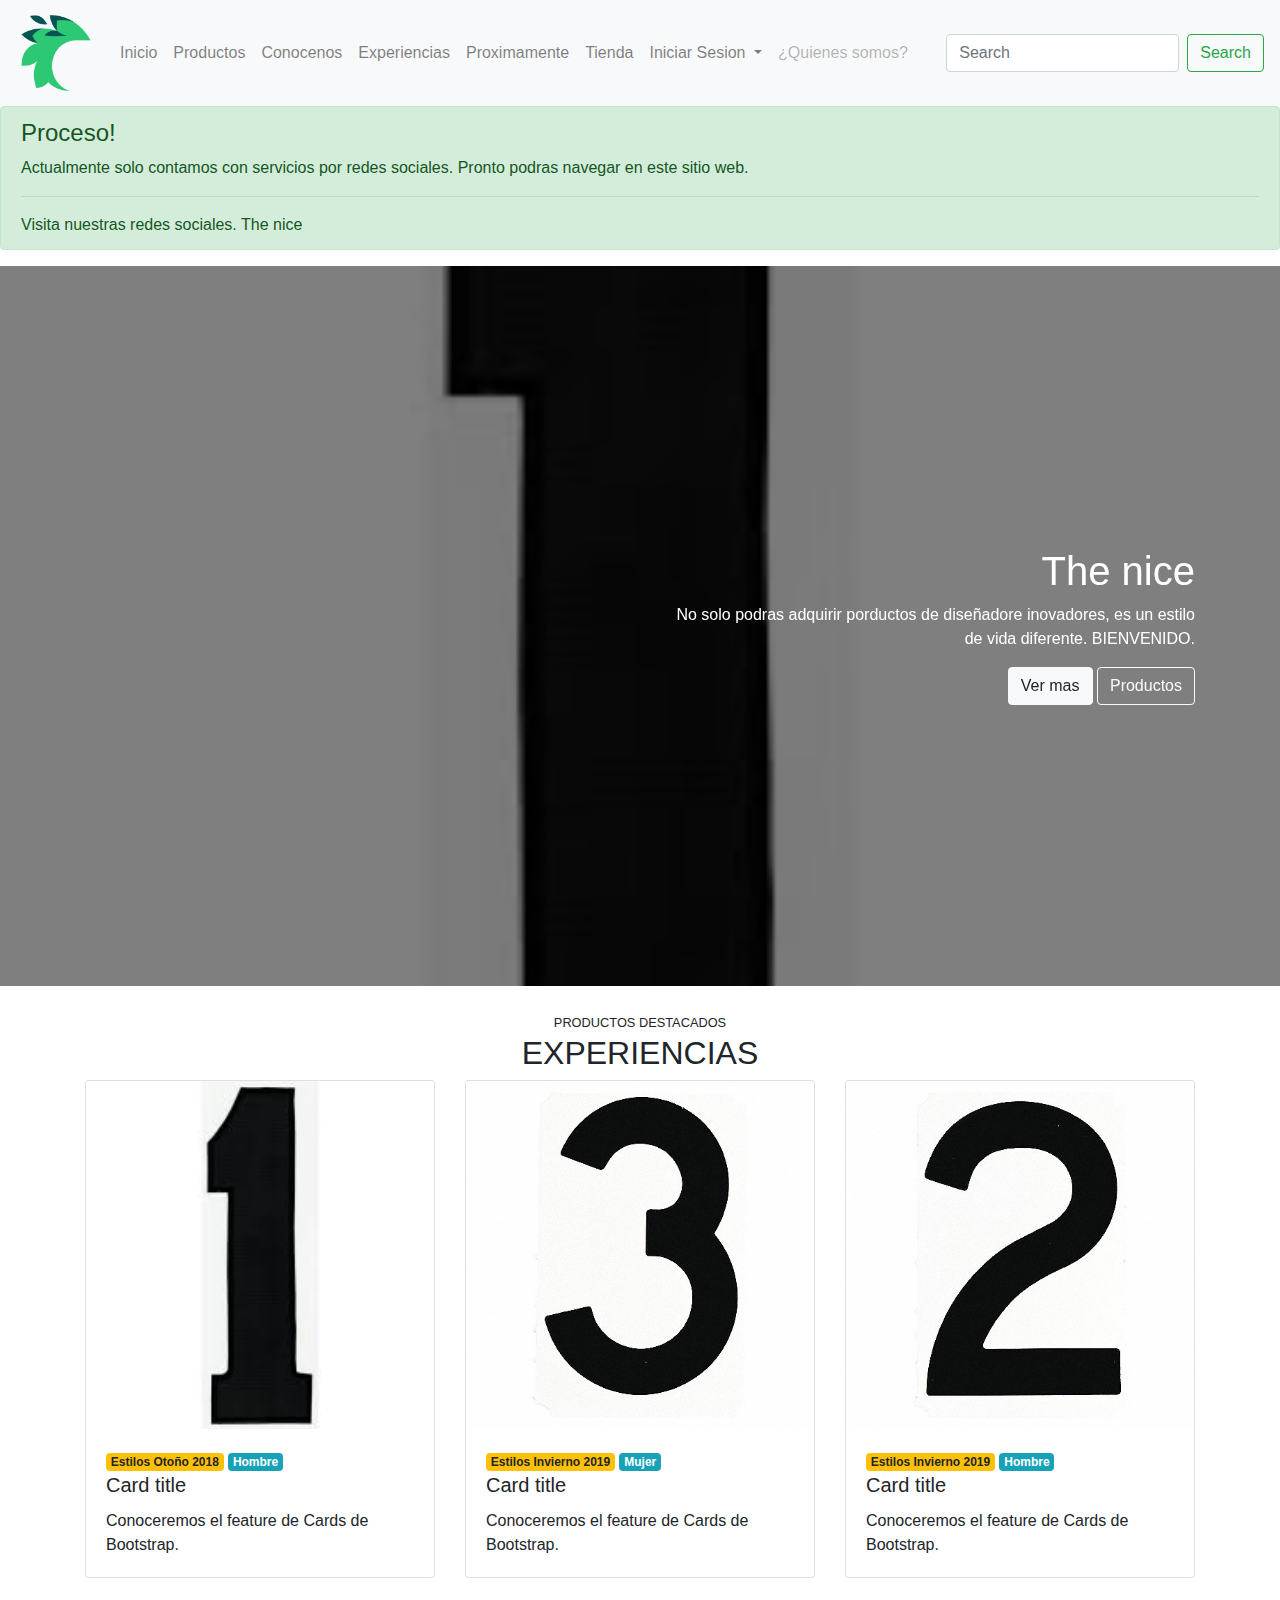
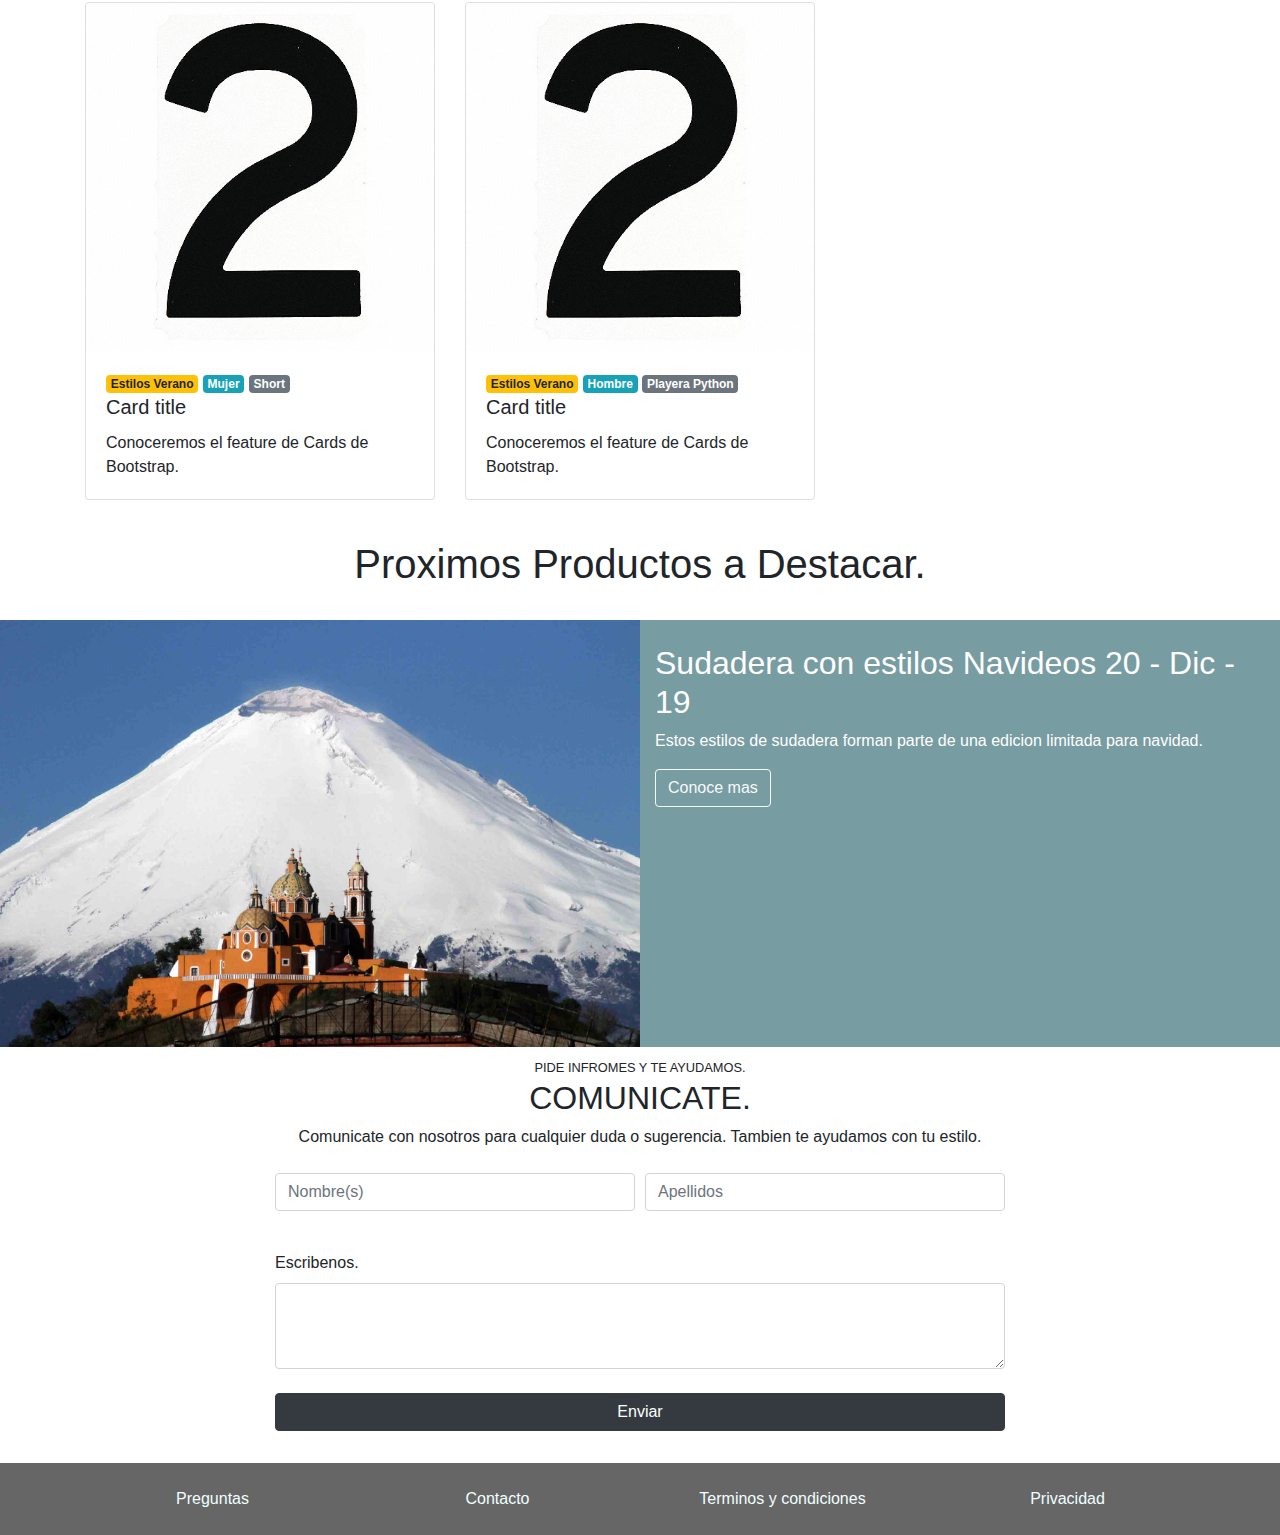
<file: index.html>
<!doctype html>
<html lang="en">
  <head>

    <!-- Required meta tags -->
    <meta charset="utf-8">
    <meta name="viewport" content="width=device-width, initial-scale=1, shrink-to-fit=no">
    <link rel="stylesheet" href="css/estilos.css">
    <!-- Bootstrap CSS -->
    <link rel="stylesheet" href="https://stackpath.bootstrapcdn.com/bootstrap/4.4.1/css/bootstrap.min.css" integrity="sha384-Vkoo8x4CGsO3+Hhxv8T/Q5PaXtkKtu6ug5TOeNV6gBiFeWPGFN9MuhOf23Q9Ifjh" crossorigin="anonymous">

    <title>Pagina Bootstrap</title>
  </head>
  <!--Agregar el Scrollspy en el body-->
  <body data-spy="scroll" data-target="#navbarSupportedContent" data-offset="57">


    <!--Inicio del Header-->
    <nav id="header" class="navbar navbar-expand-lg navbar-light bg-light sticky-top">
      <!--<div class="container"> Opcional -->
        <a class="navbar-brand" href="#">
          <img src="img/logo.png">
        </a>
        <button class="navbar-toggler" type="button" data-toggle="collapse" data-target="#navbarSupportedContent" aria-controls="navbarSupportedContent" aria-expanded="false" aria-label="Toggle navigation">
          <span class="navbar-toggler-icon "></span>
        </button>
      
        <div class="collapse navbar-collapse" id="navbarSupportedContent">
          <ul class="navbar-nav mr-auto">
            <li class="nav-item">
              <a class="nav-link" href="#main">Inicio </a>
            </li>
            <li class="nav-item">
              <a class="nav-link" href="#" data-toggle="modal" data-target="#modalProductos">Productos</a>
            </li>
            <li class="nav-item">
              <a class="nav-link" href="#">Conocenos</a>
            </li>
            <li class="nav-item">
              <a class="nav-link" href="#cards-people">Experiencias</a>
            </li>
            <li class="nav-item">
              <a class="nav-link " href="#more-priductos">Proximamente</a>
            </li>
            <li class="nav-item">
              <a class="nav-link" href="#relleno-formulario">Tienda</a>
            </li>
            <li class="nav-item dropdown">
              <a class="nav-link dropdown-toggle" href="#" id="navbarDropdown" role="button" data-toggle="dropdown" aria-haspopup="true" aria-expanded="false">
                Iniciar Sesion
              </a>
              <div class="dropdown-menu" aria-labelledby="navbarDropdown">
                <a class="dropdown-item" href="#">Tengo una cuenta</a>
                <a class="dropdown-item" href="registro.html">Soy nuevo</a>
              </div>
            </li>
            <!--Elemento desabilitado-->
            <li class="nav-item">
              <a class="nav-link disabled" href="#">¿Quienes somos?</a>
            </li>
          </ul>
          <form class="form-inline my-2 my-lg-0">
            <input class="form-control mr-sm-2" type="search" placeholder="Search" aria-label="Search">
            <button class="btn btn-outline-success my-2 my-sm-0" type="submit">Search</button>
          </form>
        </div>
      <!--</div> opcional-->
    </nav>
    <!--Fin del Header-->

    <!--Alerta Temporal-->

    <div class="alert alert-success" role="alert">
      <h4 class="alert-heading">Proceso!</h4>
      <p>Actualmente solo contamos con servicios por redes sociales. Pronto podras navegar en este sitio web.</p>
      <hr>
      <p class="mb-0">Visita nuestras redes sociales. The nice</p>
    </div>

    <!--Fin Alerta Temporal-->


    <!--Inicio del primer Carousel-->
    <main id="main">
      <div id="carousel" class="carousel slide" data-ride="carousel" data-pause = "false">
        <div class="carousel-inner">
          <div class="carousel-item active">
            <img class="d-block w-100" src="img/img_Carousel/img1.jpg" alt="First slide">
          </div>
          <div class="carousel-item">
            <img class="d-block w-100" src="img/img_Carousel/img2.jpg" alt="Second slide">
          </div>
          <div class="carousel-item">
            <img class="d-block w-100" src="img/img_Carousel/img3.jpg" alt="Third slide">
          </div>
          <div class="overlay">
            <div class="container">
              <div class="row align-items-center">
                <div class="col-md-6 offset-md-6 text-center text-md-right">
                  <h1>The nice</h1>
                  <!--Aparecer y desaparecer texto en dispositivos medianos-->
                  <p class="d-none d-md-block">No solo podras adquirir porductos de diseñadore inovadores,
                    es un estilo de vida diferente. BIENVENIDO.
                  </p>
                  <a class="btn btn-light" href="#">Ver mas</a>
                  <button class="btn btn-outline-light" type="button">Productos</button>
                </div>
              </div>
            </div>
          </div>
        </div>
      </div>
    </main>
    <!--Fin del primer Carousel-->


    <!--Inicio insercion de las Cards-->
    <section id="cards-people" class="mt-4 ">
        <div class="container" >
          <div class="row ">          
            <div class="col text-center text-uppercase">
              <small>Productos destacados</small>
              <h2>Experiencias</h2>
            </div>
          </div>
          <div class="row">
            <!--Start 1st picture-->
            <div class="col-12 col-md-6 col-lg-4 mb-4">
              <div class="card" >
                <img class="card-img-top" src="img/img_Carousel/img1.jpg" alt="first foto">
                <div class="card-body">
                  <div class="badges">
                    <span class="badge badge-warning">Estilos Otoño 2018</span>
                    <span class="badge badge-info">Hombre</span>
                  </div>
                  <h5 class="card-title">Card title</h5>
                  <p class="card-text">Conoceremos el feature de Cards de Bootstrap. </p>
                </div>
              </div>
            </div>
            <!--Start 2 picture-->
            <div class="col-12 col-md-6 col-lg-4 mb-4">
              <div class="card" >
                <img class="card-img-top" src="img/img_Carousel/img2.jpg" alt="second foto">
                <div class="card-body">
                  <div class="badges">
                    <span class="badge badge-warning">Estilos Invierno 2019</span>
                    <span class="badge badge-info">Mujer</span>
                  </div>
                  <h5 class="card-title">Card title</h5>
                  <p class="card-text">Conoceremos el feature de Cards de Bootstrap. </p>
                </div>
              </div>
            </div>
            <!--Start 3 picture-->
            <div class="col-12 col-md-6 col-lg-4 mb-4">
              <div class="card" >
                <img class="card-img-top" src="img/img_Carousel/img3.jpg" alt="Third foto">
                <div class="card-body">
                  <div class="badges">
                    <span class="badge badge-warning">Estilos Invierno 2019</span>
                    <span class="badge badge-info">Hombre</span>
                  </div>
                  <h5 class="card-title">Card title</h5>
                  <p class="card-text">Conoceremos el feature de Cards de Bootstrap. </p>
                </div>
              </div>
            </div>
            <!--Start 4 picture-->
            <div class="col-12 col-md-6 col-lg-4 mb-4">
              <div class="card" >
                <img class="card-img-top" src="img/img_Carousel/img3.jpg" alt="Third foto">
                <div class="card-body">
                  <div class="badges">
                    <span class="badge badge-warning">Estilos Verano</span>
                    <span class="badge badge-info">Mujer</span>
                    <span class="badge badge-secondary">Short</span>
                  </div>
                  <h5 class="card-title">Card title</h5>
                  <p class="card-text">Conoceremos el feature de Cards de Bootstrap. </p>
                </div>
              </div>
            </div>
            <!--Start 5 picture-->
            <div class="col-12 col-md-6 col-lg-4 mb-4">
              <div class="card" >
                <img class="card-img-top" src="img/img_Carousel/img3.jpg" alt="Third foto">
                <div class="card-body">
                  <div class="badges">
                    <span class="badge badge-warning">Estilos Verano</span>
                    <span class="badge badge-info">Hombre</span>
                    <span class="badge badge-secondary">Playera Python</span>
                  </div>
                  <h5 class="card-title">Card title</h5>
                  <p class="card-text">Conoceremos el feature de Cards de Bootstrap. </p>
                </div>
              </div>
            </div>
          </div>
        </div>
    </section>
    <!--Fin insercion de las Cards-->

    <section id="more-priductos">
      <div class="contianer">
        <div class="row">
          <div class="col text-center mb-4 mt-3">
            <h1>Proximos Productos a Destacar.</h1>
          </div>
        </div>
      </div>
    </section>

    <!--Star, Adicion contenerdor a lo largo-->
    <section id="place-time">
      <div class="container-fluid">
        <div class="row">
          <div class="col-12 pl-0 col-lg-6 pr-0">
            <img src="img/p1.jpg" alt="img1">
          </div>
          <div class="col-12 col-lg-6 pt-4 pb-4">
            <h2 >Sudadera con estilos Navideos 20 - Dic - 19</h2>
            <p>
              Estos estilos de sudadera forman parte de una edicion limitada 
              para navidad.
            </p>
            <a class="btn btn-outline-light" href="#">Conoce mas</a>
          </div>
        </div>
      </div>
    </section>
    <!--End, Adicion contenerdor a lo largo-->

    <!--Inicio Formulario-->
    <section id="relleno-formulario" class="pt-2 pb-2">
      <div class="container">
        <div class="row">
          <div class="col text-uppercase text-center">
            <small>Pide infromes y te ayudamos.</small>
            <h2>Comunicate.</h2>
          </div>
        </div>
        <div class="row">
          <div class="col text-center">
            Comunicate con nosotros para cualquier duda o sugerencia.
            Tambien te ayudamos con tu estilo.
          </div>
        </div>
        <div class="row">
          <!--Ayuda a reducir los tamaños 10columnas formulario y 1fuera-->
          <div class="col col-md-10 offset-md-1 col-lg-8 offset-md-2 pt-4">
            <form>
              <div class="form-row">
                <div class="form-group col-12 col-md-6">
                  <input type="text" class="form-control" placeholder="Nombre(s)">
                </div>
                <div class="form-group col-12 col-md-6">
                  <input type="text" class="form-control" placeholder="Apellidos">
                </div>
              </div>
              <div class="form-group mt-4">
                <label for="exampleFormControlTextarea1">Escribenos.</label>
                <textarea class="form-control" id="exampleFormControlTextarea1" rows="3"></textarea>
              </div>
              <div class="form-row pt-2 pb-4">
                <div class="col">
                  <button type="button" class="btn btn-dark btn-block">Enviar</button>
                </div>
              </div>
            </form>
          </div>
        </div>
      </div>
    </section>
    <!--InicioFin Formulario-->

    <!--Inicio de la seccion para los Modal del index-->

    <!--Modal para Productos-->
    
    <!-- Button trigger modal -->
    <!-- Modal -->
    <div class="modal fade" id="modalProductos" tabindex="-1" role="dialog" aria-labelledby="exampleModalLabel" aria-hidden="true">
      <div class="modal-dialog" role="document">
        <div class="modal-content">
          <div class="modal-header">
            <h5 class="modal-title" id="exampleModalLabel">Nuestros productos</h5>
            <button type="button" class="close" data-dismiss="modal" aria-label="Close">
              <span aria-hidden="true">&times;</span>
            </button>
          </div>
          <div class="modal-body">
            Para poder ver todos nuestro prodcutos necesitas registrarte.
            O iniciar Sesion. 
          </div>
          <div class="modal-footer">
            <button type="button" class="btn btn-secondary" data-dismiss="modal">Close</button>
            <button type="button" class="btn btn-primary">Registro / Inicio Sesion</button>
          </div>
        </div>
      </div>
    </div>





    <!--Inico del footer-->
    <footer id="footer" class="pb-4 pt-4">
      <div class="container">
        <!--Filas-->
        <div class="row text-center">
          <!--Columnas-->
          <div class="col-12 col-lg">
            <a href="#">Preguntas</a>
          </div>
          <div class="col-12 col-lg">
            <a href="#">Contacto</a>
          </div>
          <div class="col-12 col-lg">
            <a href="#">Terminos y condiciones</a>
          </div>
          <div class="col-12 col-lg">
            <a href="#">Privacidad</a>
          </div>
        </div>
      </div>
    </footer>
    <!--Fin del footer-->
    <!-- Optional JavaScript -->
    <!-- jQuery first, then Popper.js, then Bootstrap JS -->
    <script src="https://code.jquery.com/jquery-3.4.1.slim.min.js" integrity="sha384-J6qa4849blE2+poT4WnyKhv5vZF5SrPo0iEjwBvKU7imGFAV0wwj1yYfoRSJoZ+n" crossorigin="anonymous"></script>
    <script src="https://cdn.jsdelivr.net/npm/popper.js@1.16.0/dist/umd/popper.min.js" integrity="sha384-Q6E9RHvbIyZFJoft+2mJbHaEWldlvI9IOYy5n3zV9zzTtmI3UksdQRVvoxMfooAo" crossorigin="anonymous"></script>
    <script src="https://stackpath.bootstrapcdn.com/bootstrap/4.4.1/js/bootstrap.min.js" integrity="sha384-wfSDF2E50Y2D1uUdj0O3uMBJnjuUD4Ih7YwaYd1iqfktj0Uod8GCExl3Og8ifwB6" crossorigin="anonymous"></script>
  
  </body>
</html>
</file>
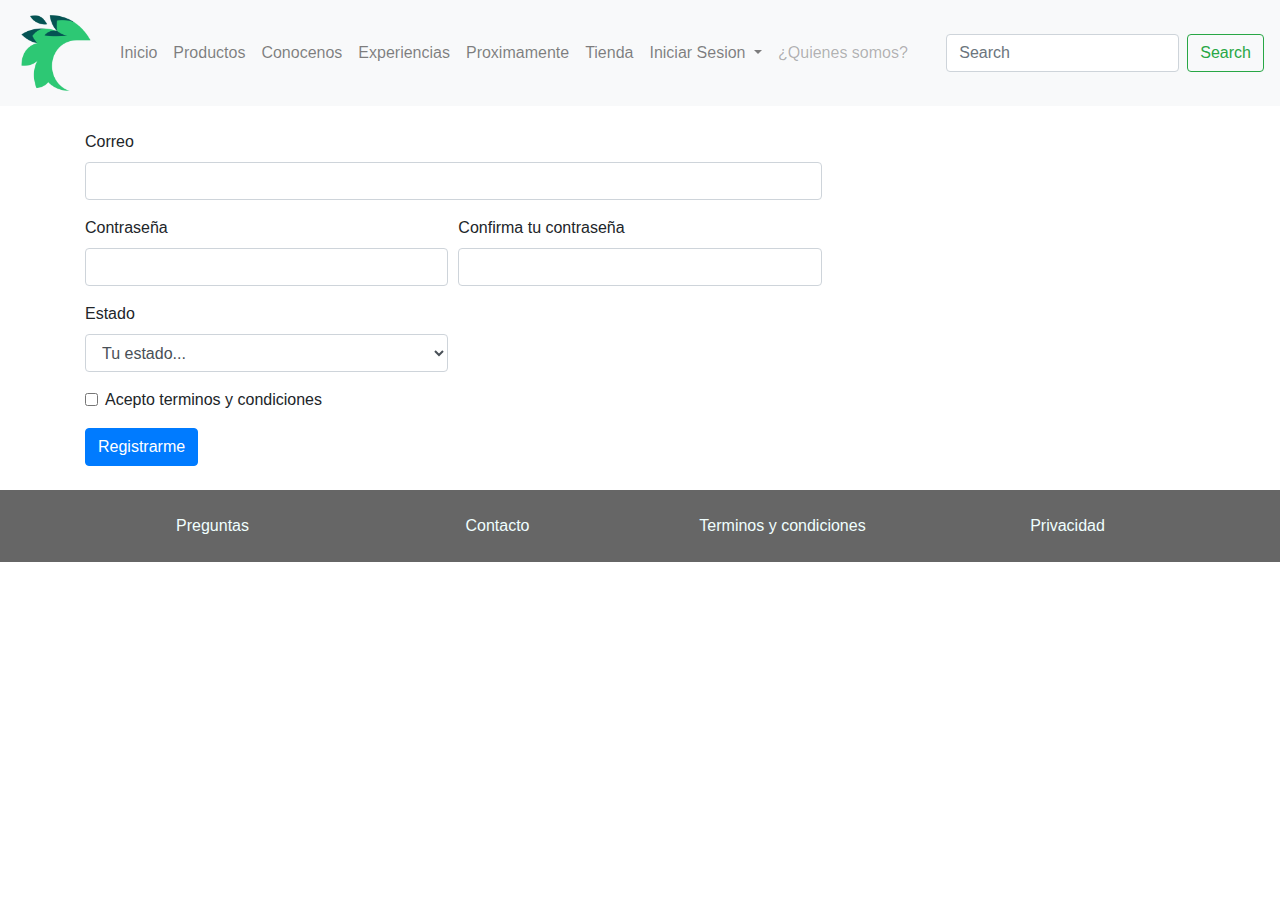
<file: registro.html>
<!doctype html>
<html lang="en">
  <head>

    <!-- Required meta tags -->
    <meta charset="utf-8">
    <meta name="viewport" content="width=device-width, initial-scale=1, shrink-to-fit=no">
    <link rel="stylesheet" href="css/estilos.css">
    <!-- Bootstrap CSS -->
    <link rel="stylesheet" href="https://stackpath.bootstrapcdn.com/bootstrap/4.4.1/css/bootstrap.min.css" integrity="sha384-Vkoo8x4CGsO3+Hhxv8T/Q5PaXtkKtu6ug5TOeNV6gBiFeWPGFN9MuhOf23Q9Ifjh" crossorigin="anonymous">

    <title>Pagina Bootstrap</title>
  </head>
  <!--Agregar el Scrollspy en el body-->
  <body data-spy="scroll" data-target="#navbarSupportedContent" data-offset="57">


    <!--Inicio del Header-->
    <nav id="header" class="navbar navbar-expand-lg navbar-light bg-light sticky-top">
      <!--<div class="container"> Opcional -->
        <a class="navbar-brand" href="#">
          <img src="img/logo.png">
        </a>
        <button class="navbar-toggler" type="button" data-toggle="collapse" data-target="#navbarSupportedContent" aria-controls="navbarSupportedContent" aria-expanded="false" aria-label="Toggle navigation">
          <span class="navbar-toggler-icon "></span>
        </button>
      
        <div class="collapse navbar-collapse" id="navbarSupportedContent">
          <ul class="navbar-nav mr-auto">
            <li class="nav-item">
              <a class="nav-link" href="index.html">Inicio </a>
            </li>
            <li class="nav-item">
              <a class="nav-link" href="#" data-toggle="modal" data-target="#modalProductos">Productos</a>
            </li>
            <li class="nav-item">
              <a class="nav-link" href="#">Conocenos</a>
            </li>
            <li class="nav-item">
              <a class="nav-link" href="#cards-people">Experiencias</a>
            </li>
            <li class="nav-item">
              <a class="nav-link " href="#more-priductos">Proximamente</a>
            </li>
            <li class="nav-item">
              <a class="nav-link" href="#relleno-formulario">Tienda</a>
            </li>
            <li class="nav-item dropdown">
              <a class="nav-link dropdown-toggle" href="#" id="navbarDropdown" role="button" data-toggle="dropdown" aria-haspopup="true" aria-expanded="false">
                Iniciar Sesion
              </a>
              <div class="dropdown-menu" aria-labelledby="navbarDropdown">
                <a class="dropdown-item" href="#">Tengo una cuenta</a>
                <a class="dropdown-item" href="#">Soy nuevo</a>
              </div>
            </li>
            <!--Elemento desabilitado-->
            <li class="nav-item">
              <a class="nav-link disabled" href="#">¿Quienes somos?</a>
            </li>
          </ul>
          <form class="form-inline my-2 my-lg-0">
            <input class="form-control mr-sm-2" type="search" placeholder="Search" aria-label="Search">
            <button class="btn btn-outline-success my-2 my-sm-0" type="submit">Search</button>
          </form>
        </div>
      <!--</div> opcional-->
    </nav>
    <!--Fin del Header-->


    <!--Formulario-->
    <div class="container">
        <form class="mt-4 mb-4">
            <div class="form-row">
              <div class="form-group col-md-8">
                <label for="inputEmail4">Correo</label>
                <input type="email" class="form-control" id="inputEmail4">
              </div>
            </div>

            <div class="form-row">
                <div class="form-group col-md-4">
                    <label for="inputPassword4">Contraseña</label>
                    <input type="password" class="form-control" id="inputPassword4">
                </div>
                <div class="form-group col-md-4">
                <label for="inputAddress2">Confirma tu contraseña</label>
                <input type="password" class="form-control" id="inputPassword2">
                </div>
            </div>


            <div class="form-row">
              <div class="form-group col-md-4">
                <label for="inputState">Estado</label>
                <select id="inputState" class="form-control">
                  <option selected>Tu estado...</option>
                  <option>Puebla</option>
                  <option>CD MX</option>
                  <option>Veracruz</option>
                </select>
             </div>
            </div>
            <div class="form-group">
              <div class="form-check">
                <input class="form-check-input" type="checkbox" id="gridCheck">
                <label class="form-check-label" for="gridCheck">
                  Acepto terminos y condiciones
                </label>
              </div>
            </div>
            <button type="submit" class="btn btn-primary">Registrarme</button>
          </form>
    </div>
    <!--Formulario-->
    

    <!--Inico del footer-->
    <footer id="footer" class="pb-4 pt-4">
      <div class="container">
        <!--Filas-->
        <div class="row text-center">
          <!--Columnas-->
          <div class="col-12 col-lg">
            <a href="#">Preguntas</a>
          </div>
          <div class="col-12 col-lg">
            <a href="#">Contacto</a>
          </div>
          <div class="col-12 col-lg">
            <a href="#">Terminos y condiciones</a>
          </div>
          <div class="col-12 col-lg">
            <a href="#">Privacidad</a>
          </div>
        </div>
      </div>
    </footer>
    <!--Fin del footer-->
    <!-- Optional JavaScript -->
    <!-- jQuery first, then Popper.js, then Bootstrap JS -->
    <script src="https://code.jquery.com/jquery-3.4.1.slim.min.js" integrity="sha384-J6qa4849blE2+poT4WnyKhv5vZF5SrPo0iEjwBvKU7imGFAV0wwj1yYfoRSJoZ+n" crossorigin="anonymous"></script>
    <script src="https://cdn.jsdelivr.net/npm/popper.js@1.16.0/dist/umd/popper.min.js" integrity="sha384-Q6E9RHvbIyZFJoft+2mJbHaEWldlvI9IOYy5n3zV9zzTtmI3UksdQRVvoxMfooAo" crossorigin="anonymous"></script>
    <script src="https://stackpath.bootstrapcdn.com/bootstrap/4.4.1/js/bootstrap.min.js" integrity="sha384-wfSDF2E50Y2D1uUdj0O3uMBJnjuUD4Ih7YwaYd1iqfktj0Uod8GCExl3Og8ifwB6" crossorigin="anonymous"></script>
  
  </body>
</html>
</file>
<file: css/estilos.css>
/*EStilos para utilizar dentro del index*/

#header img{
    width: 80px;
}

.text-emp {
    color: #669999 !important;
}

body{
    background: #660099;
}

/* Estilos para imagenes del Carousel */
#main .carousel-inner img{
    max-height: 80vh;
    object-fit: cover;
    filter: grayscale(70%);
}

#carousel {
    position: relative;
}

#carousel .overlay{
    position: absolute;
    top: 0;
    bottom: 0;
    right: 0;
    left: 0;
    background: rgba(0, 0, 0, 0.5);
    color: white;
}

/* Centrar texto dentro del carousel */
#carousel .overlay .container,
#carousel .overlay .row{
    height: 100%;
}

/* Estilo para la seccion del place time */
#place-time{
    background-color: #779CA1;
    color: white;
}

#place-time img{
    max-width: 100%;
}

#footer{
    background: #666666;
}

#footer a{
    /*text-decoration: none;*/
    color: azure;
}
</file>
